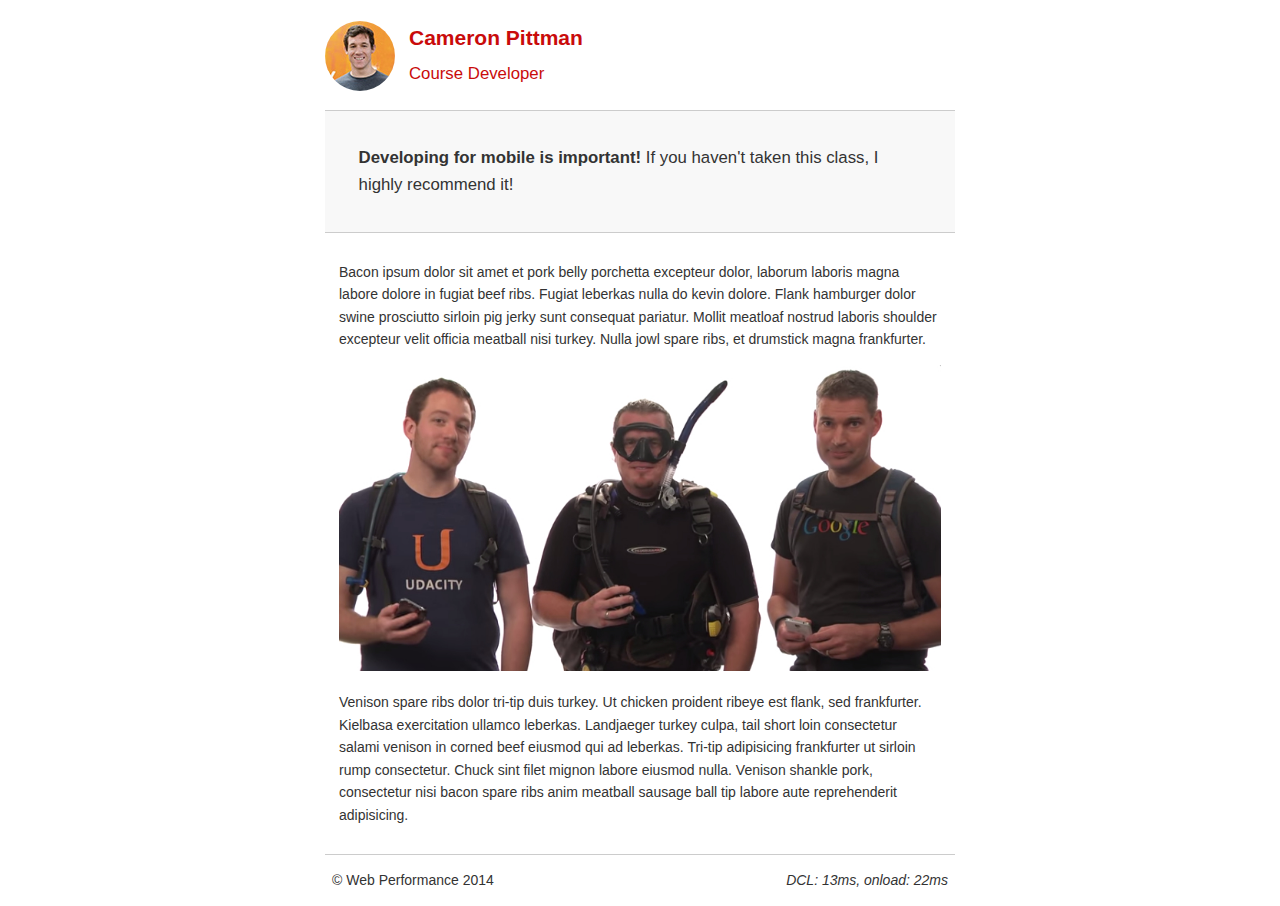
<file: project-mobile.html>
<!DOCTYPE html>
<html lang="en">
  <head>
    <meta charset="utf-8">
    <meta name="viewport" content="width=device-width, initial-scale=1">
    <meta name="description" content=" FILL ME IN ">
    <meta name="author" content=" FILL ME IN ">
    <title>Cameron Pitman: Portfolio</title>

    <!-- Hmm, what is the impact of web fonts on speed? Measure it... -->
    <!-- <link href="//fonts.googleapis.com/css?family=Open+Sans:400,700" rel="stylesheet"> -->

    <link href="css/style.css" rel="stylesheet">
    <link href="css/print.css" rel="stylesheet">

    <script>
      (function(w,g){w['GoogleAnalyticsObject']=g;
      w[g]=w[g]||function(){(w[g].q=w[g].q||[]).push(arguments)};w[g].l=1*new Date();})(window,'ga');

      // TODO: replace with your Google Analytics profile ID.
      ga('create', 'UA-XXXX-Y');
      ga('send', 'pageview');
    </script>
    <script src="http://www.google-analytics.com/analytics.js"></script>
    <script async src="js/perfmatters.js"></script>
  </head>

  <body>
    <header>
      <a href="/"><img src="img/profilepic.jpg"></a>
      <p>Cameron Pittman<br><span>Course Developer</span></p>
    </header>

    <div class="container">
      <div class="hero">
        <strong>Developing for mobile is important!</strong> If you haven't taken this class, I highly recommend it!
      </div>

      <div class="content">
        
        <p>Bacon ipsum dolor sit amet et pork belly porchetta excepteur dolor, laborum laboris magna labore dolore in fugiat beef ribs. Fugiat leberkas nulla do kevin dolore. Flank hamburger dolor swine prosciutto sirloin pig jerky sunt consequat pariatur. Mollit meatloaf nostrud laboris shoulder excepteur velit officia meatball nisi turkey. Nulla jowl spare ribs, et drumstick magna frankfurter.</p>

        <img src="img/mobilewebdev.jpg">

        <p>Venison spare ribs dolor tri-tip duis turkey. Ut chicken proident ribeye est flank, sed frankfurter. Kielbasa exercitation ullamco leberkas. Landjaeger turkey culpa, tail short loin consectetur salami venison in corned beef eiusmod qui ad leberkas. Tri-tip adipisicing frankfurter ut sirloin rump consectetur. Chuck sint filet mignon labore eiusmod nulla. Venison shankle pork, consectetur nisi bacon spare ribs anim meatball sausage ball tip labore aute reprehenderit adipisicing.</p>

    </div>

    <footer>
      <p>&copy; Web Performance 2014 <span id="crp-stats"></span></p>
    </footer>
  </body>
</html>
</file>
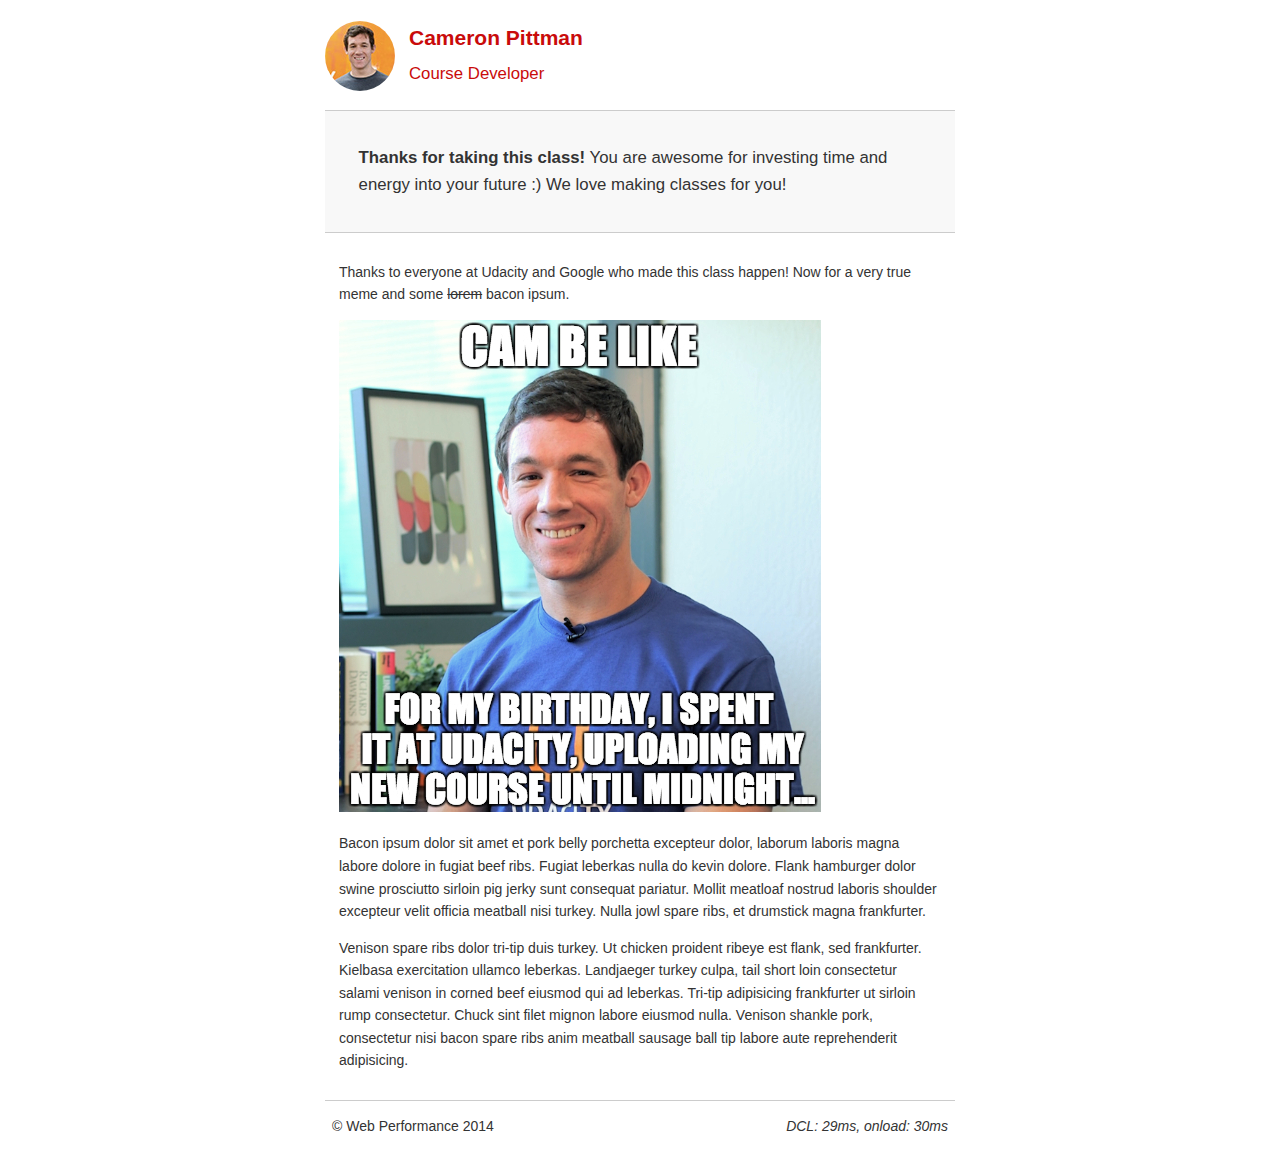
<file: project-webperf.html>
<!DOCTYPE html>
<html lang="en">
  <head>
    <meta charset="utf-8">
    <meta name="viewport" content="width=device-width, initial-scale=1">
    <meta name="description" content=" FILL ME IN ">
    <meta name="author" content=" FILL ME IN ">
    <title>Cameron Pitman: Portfolio</title>

    <!-- Hmm, what is the impact of web fonts on speed? Measure it... -->
    <!-- <link href="//fonts.googleapis.com/css?family=Open+Sans:400,700" rel="stylesheet"> -->

    <link href="css/style.css" rel="stylesheet">
    <link href="css/print.css" rel="stylesheet">

    <script>
      (function(w,g){w['GoogleAnalyticsObject']=g;
      w[g]=w[g]||function(){(w[g].q=w[g].q||[]).push(arguments)};w[g].l=1*new Date();})(window,'ga');

      // TODO: replace with your Google Analytics profile ID.
      ga('create', 'UA-XXXX-Y');
      ga('send', 'pageview');
    </script>
    <script src="http://www.google-analytics.com/analytics.js"></script>
    <script async src="js/perfmatters.js"></script>
  </head>

  <body>
    <header>
      <a href="/"><img src="img/profilepic.jpg"></a>
      <p>Cameron Pittman<br><span>Course Developer</span></p>
    </header>

    <div class="container">
      <div class="hero">
        <strong>Thanks for taking this class!</strong> You are awesome for investing time and energy into your future :) We love making classes for you!
      </div>

      <div class="content">
        
        <p>Thanks to everyone at Udacity and Google who made this class happen! Now for a very true meme and some <strike>lorem</strike> bacon ipsum.</p>

        <img src="img/cam_be_like.jpg">

        <p>Bacon ipsum dolor sit amet et pork belly porchetta excepteur dolor, laborum laboris magna labore dolore in fugiat beef ribs. Fugiat leberkas nulla do kevin dolore. Flank hamburger dolor swine prosciutto sirloin pig jerky sunt consequat pariatur. Mollit meatloaf nostrud laboris shoulder excepteur velit officia meatball nisi turkey. Nulla jowl spare ribs, et drumstick magna frankfurter.</p>

        <p>Venison spare ribs dolor tri-tip duis turkey. Ut chicken proident ribeye est flank, sed frankfurter. Kielbasa exercitation ullamco leberkas. Landjaeger turkey culpa, tail short loin consectetur salami venison in corned beef eiusmod qui ad leberkas. Tri-tip adipisicing frankfurter ut sirloin rump consectetur. Chuck sint filet mignon labore eiusmod nulla. Venison shankle pork, consectetur nisi bacon spare ribs anim meatball sausage ball tip labore aute reprehenderit adipisicing.</p>

    </div>

    <footer>
      <p>&copy; Web Performance 2014 <span id="crp-stats"></span></p>
    </footer>
  </body>
</html>
</file>
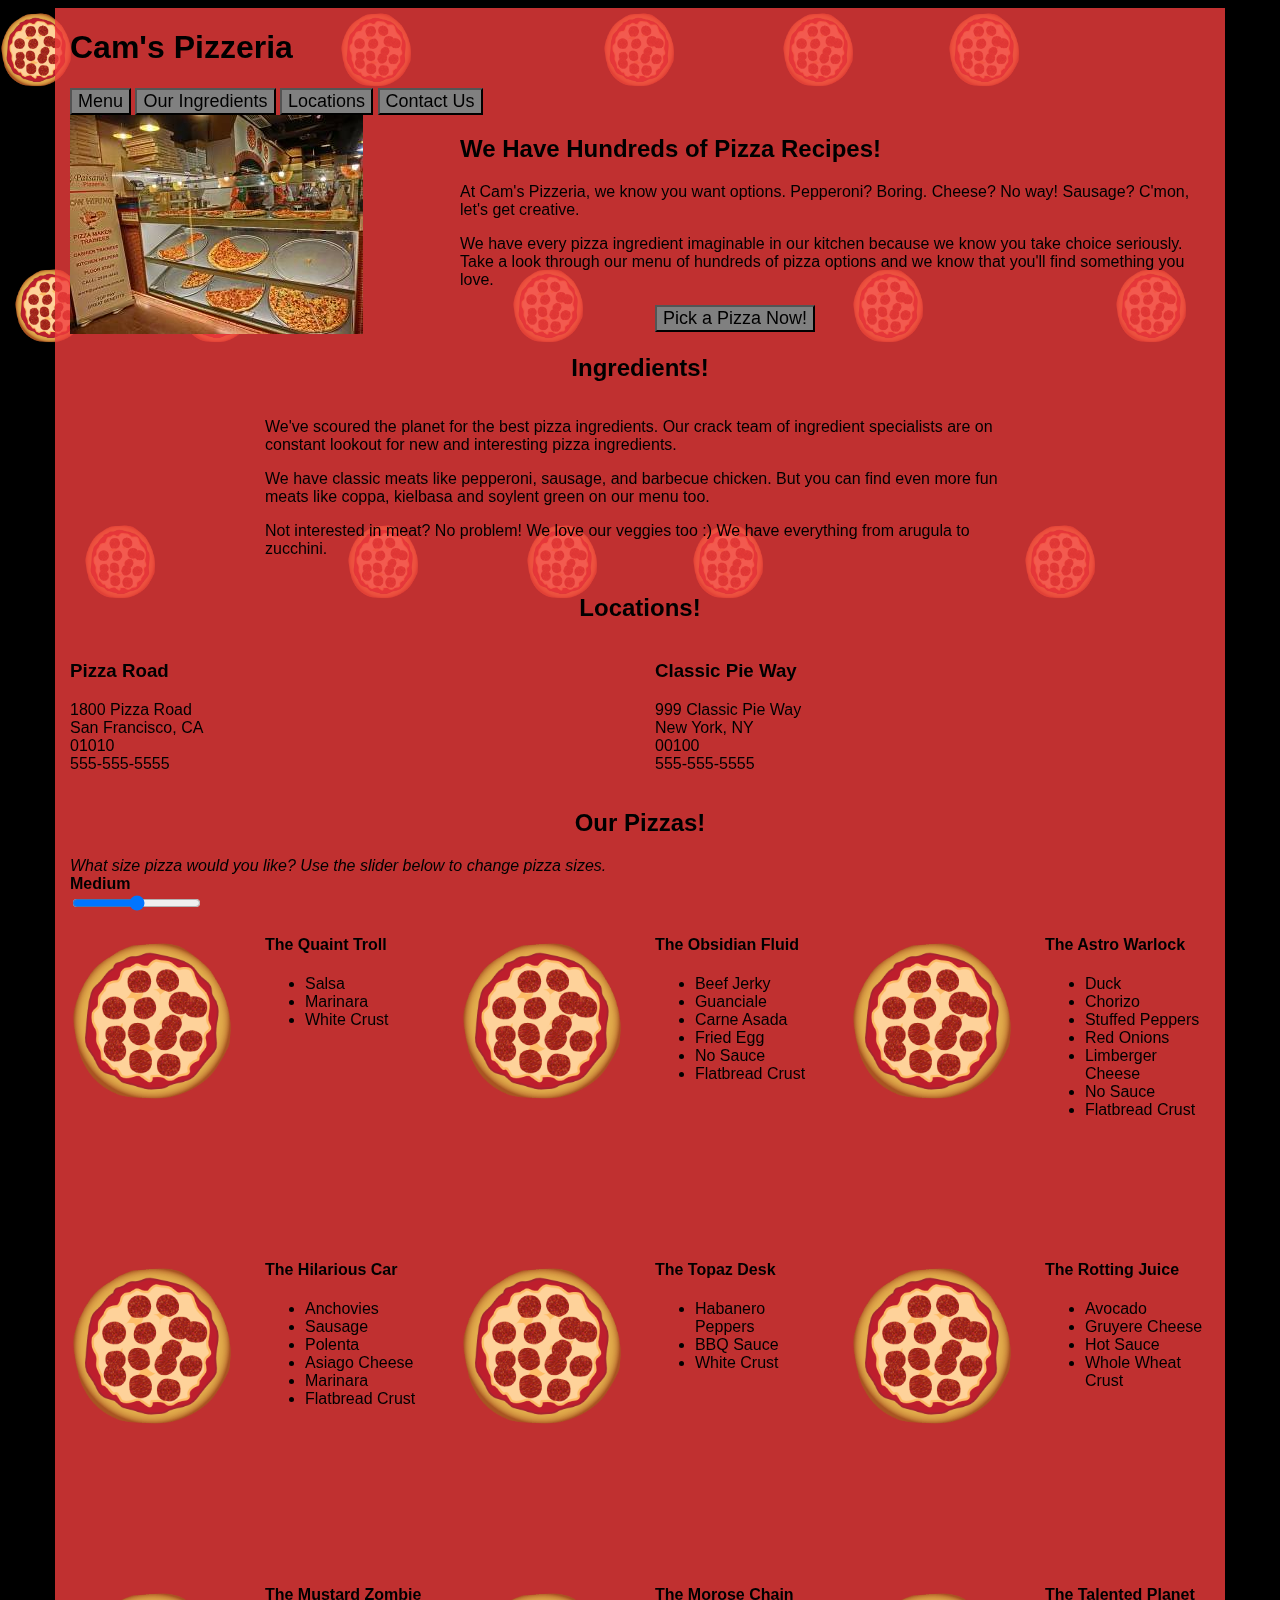
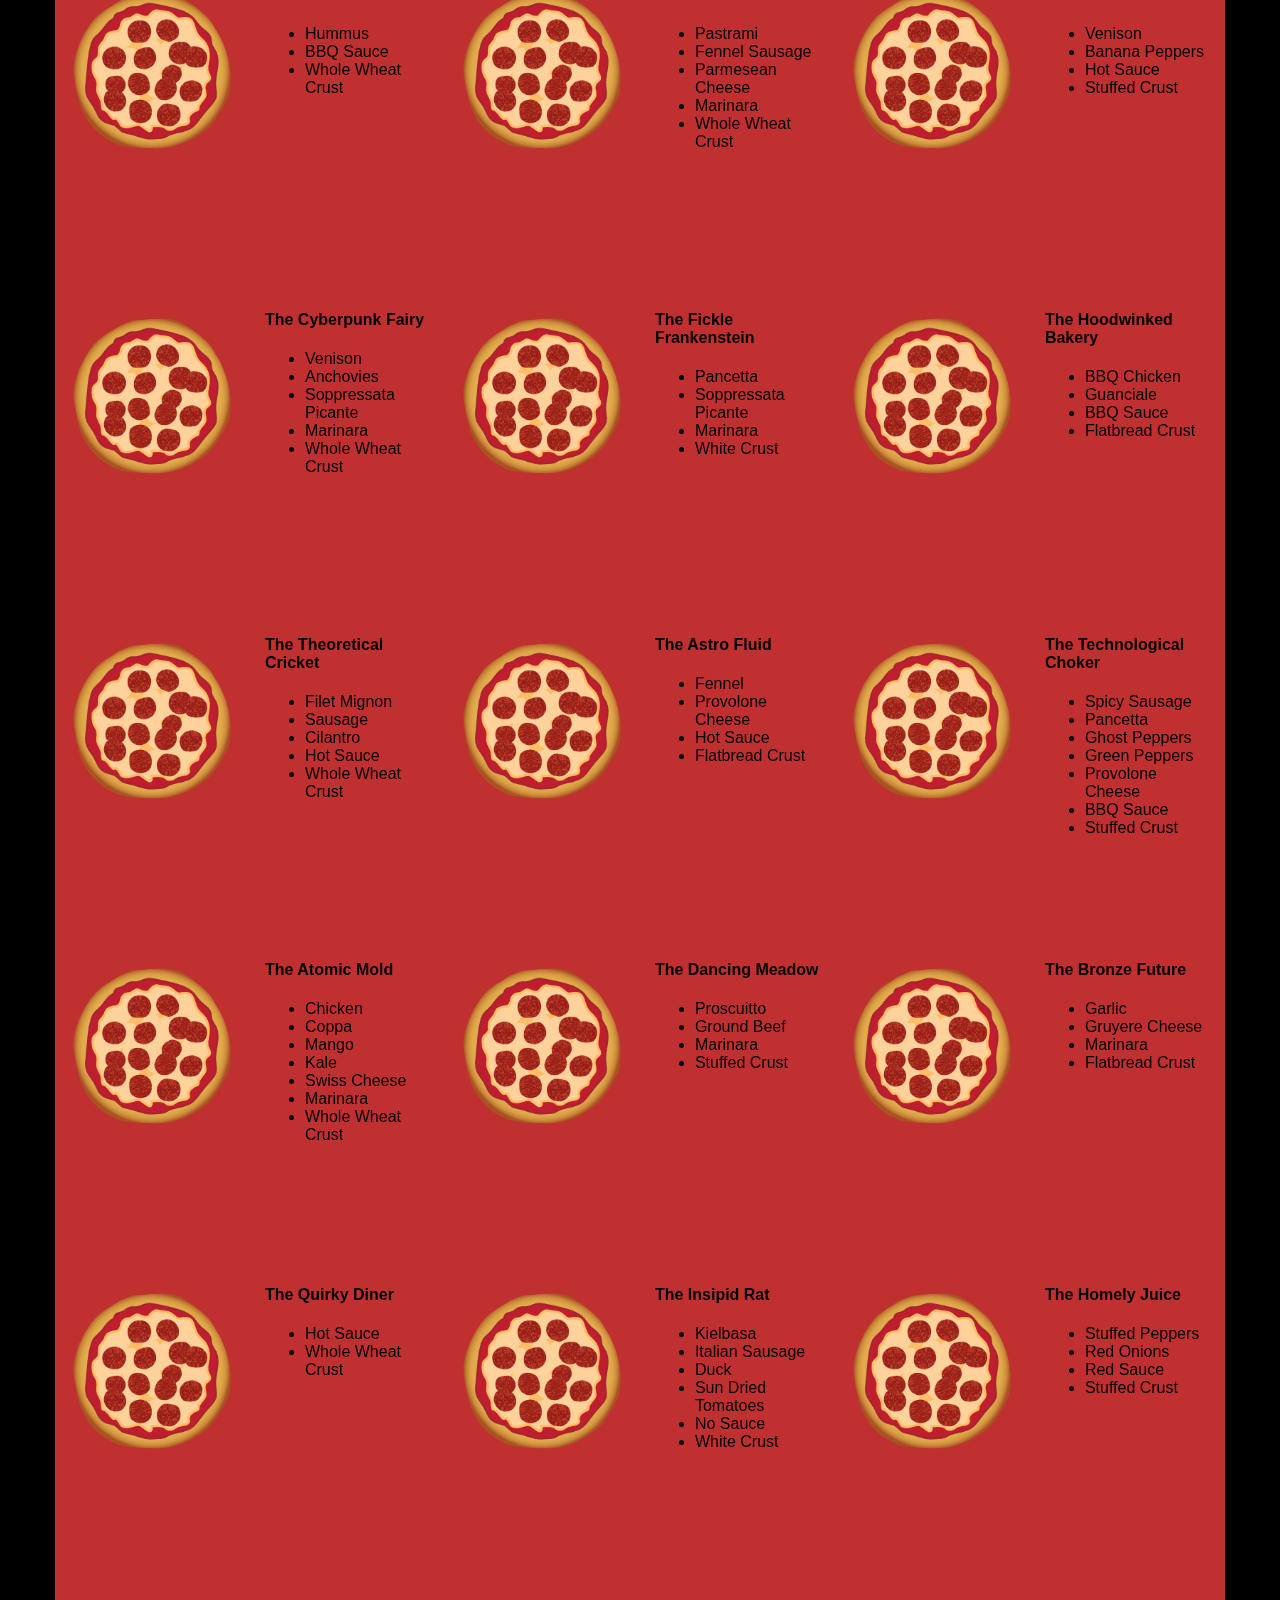
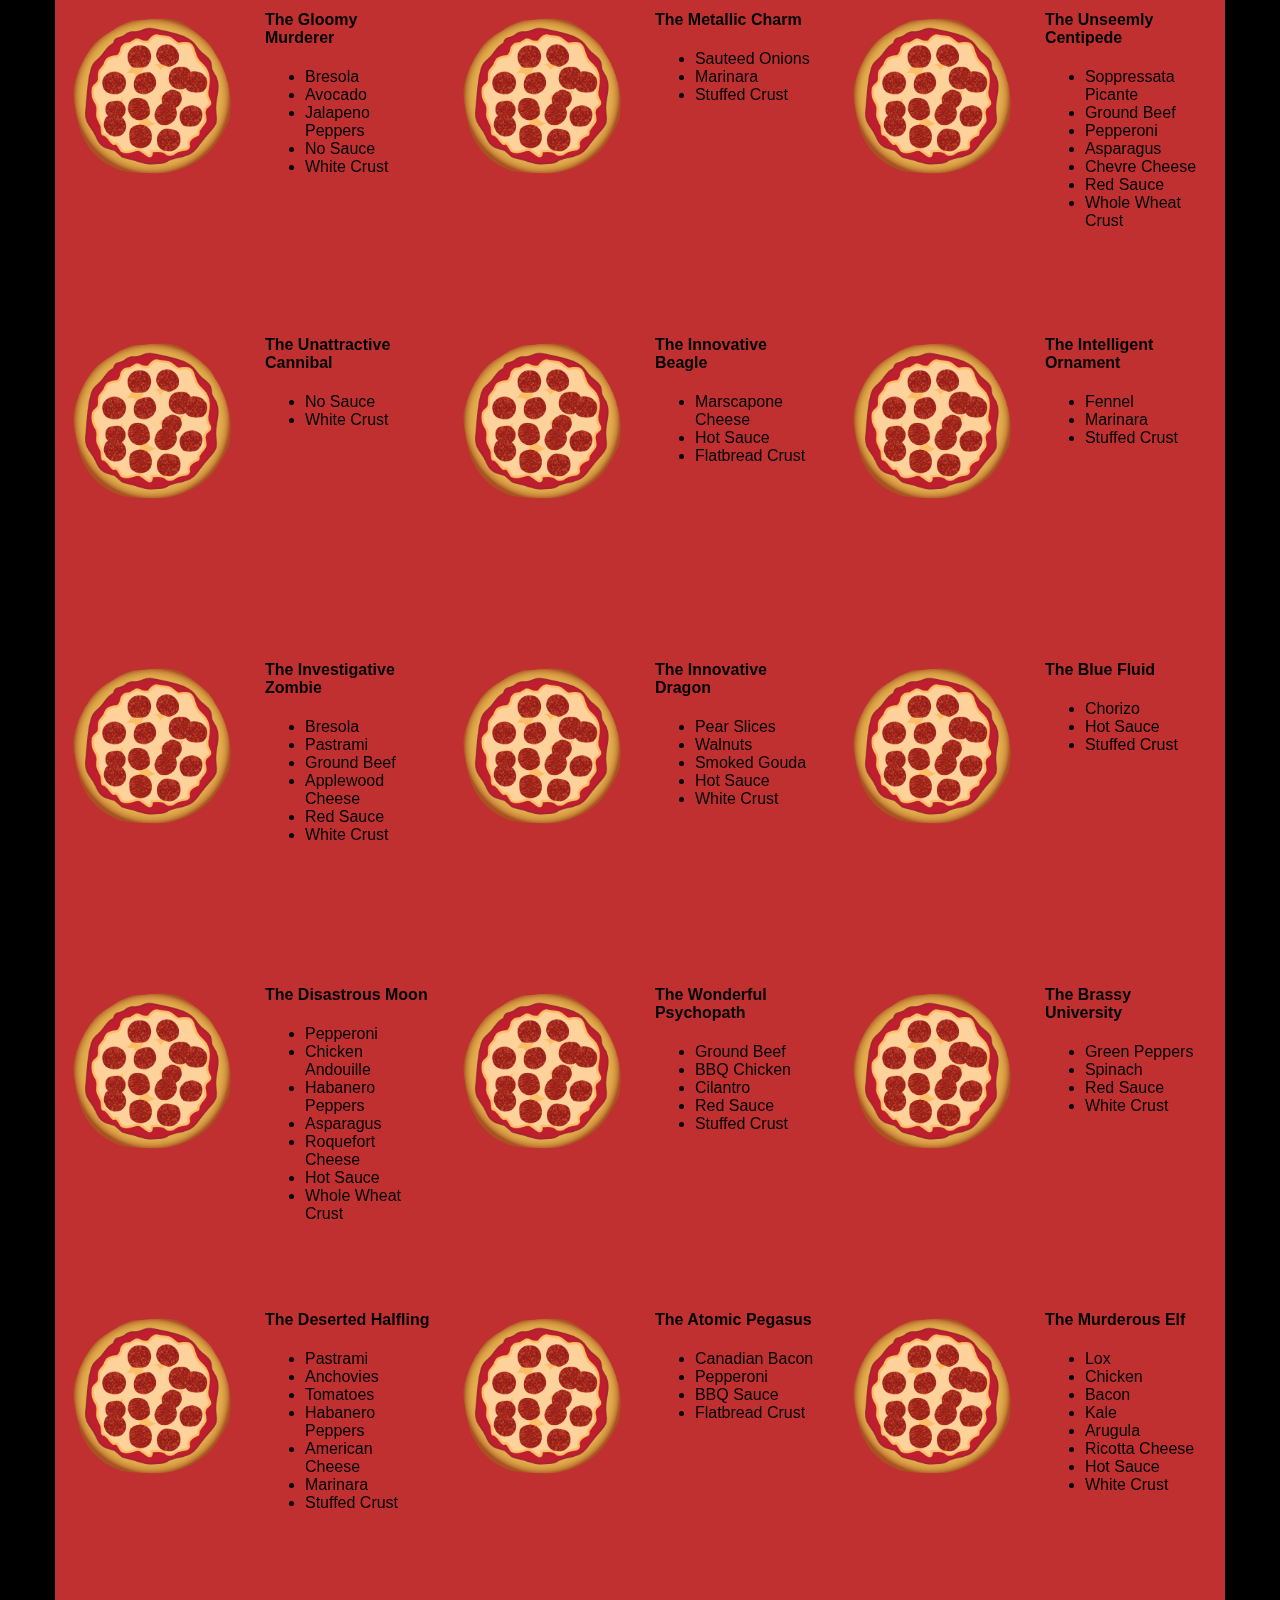
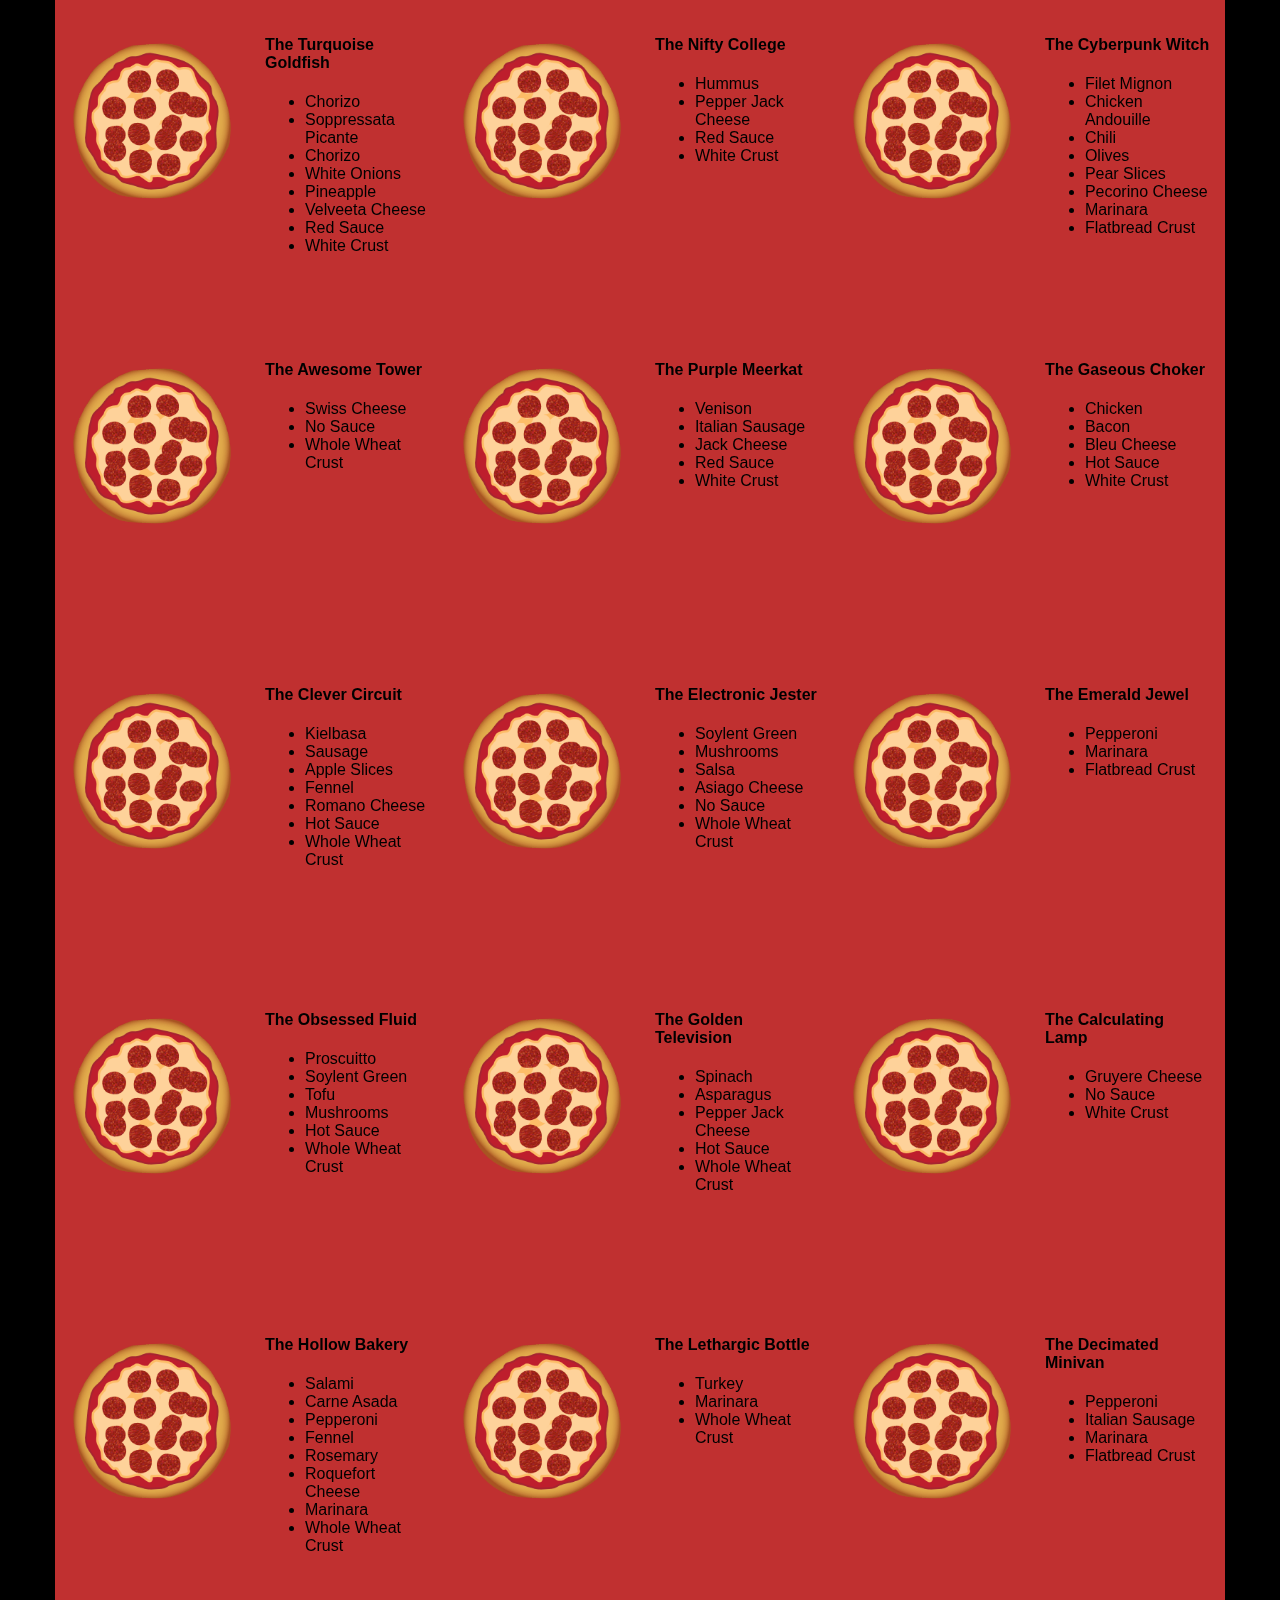
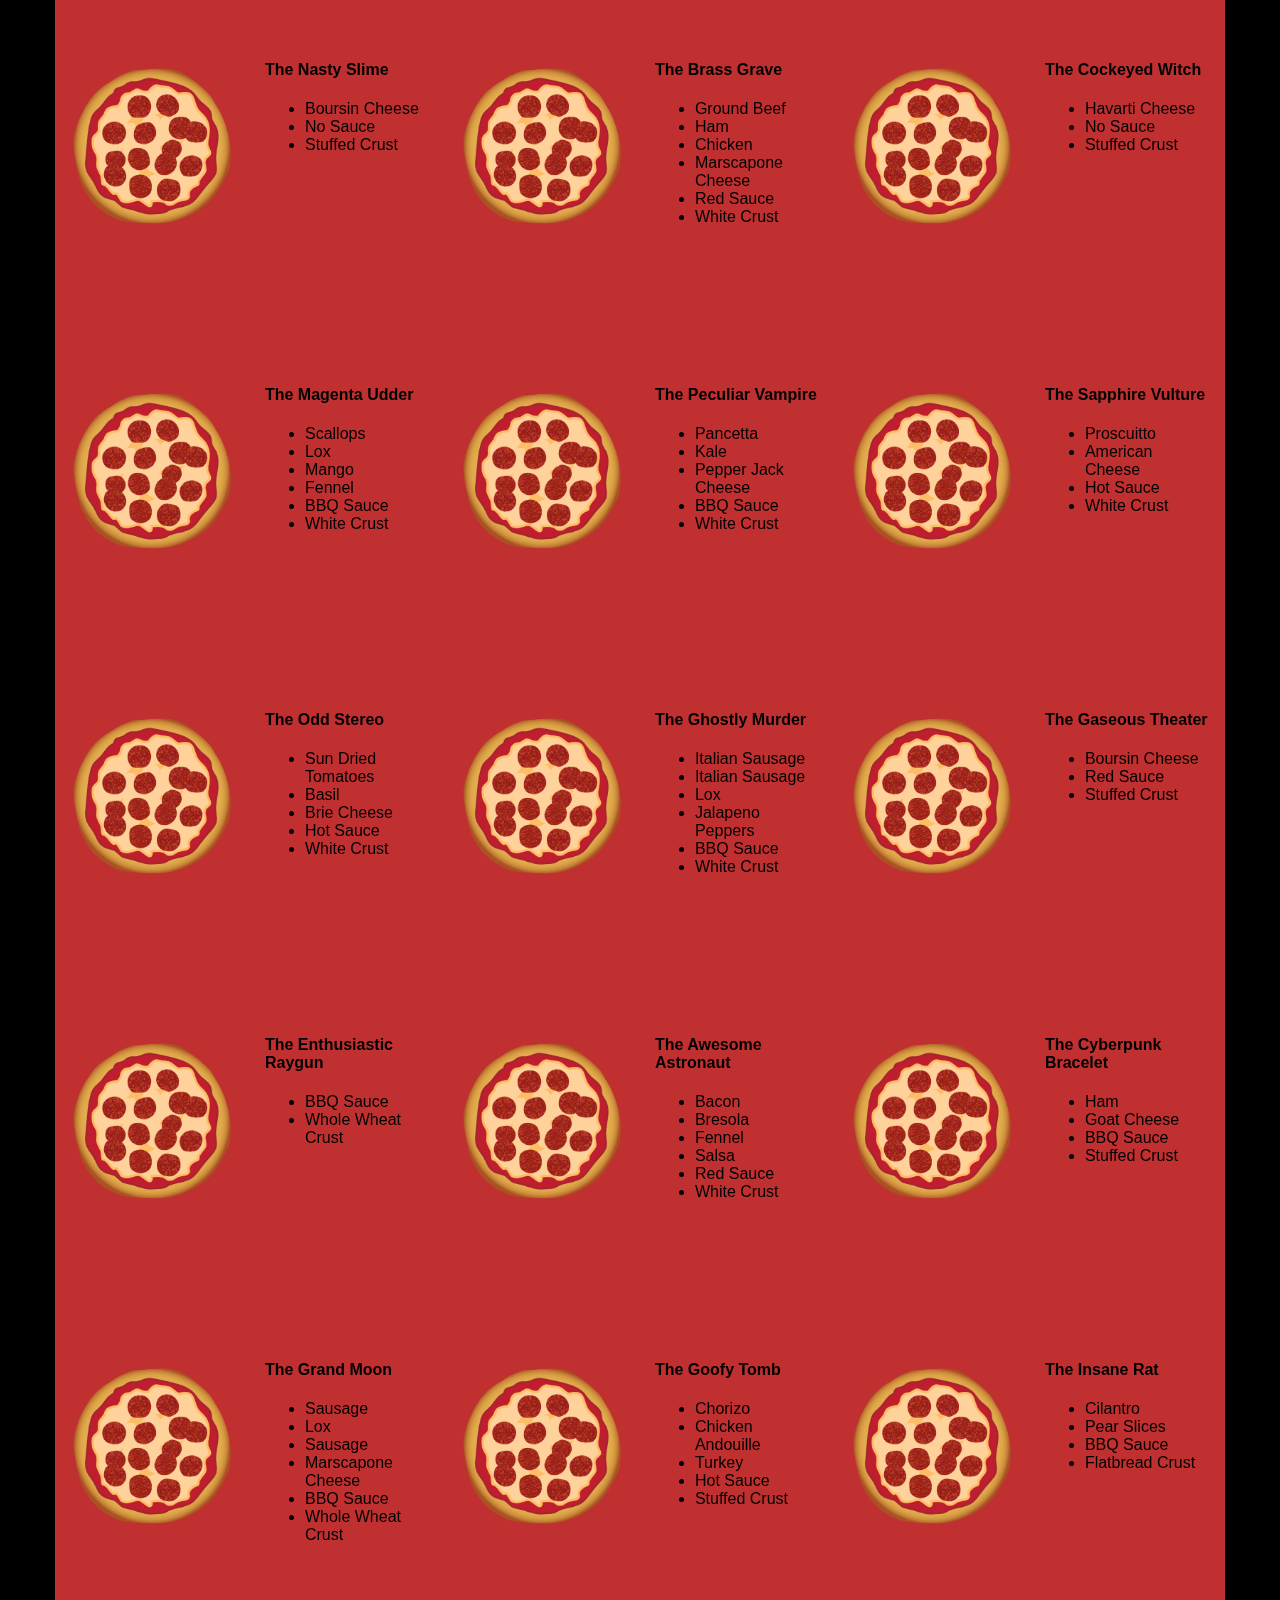
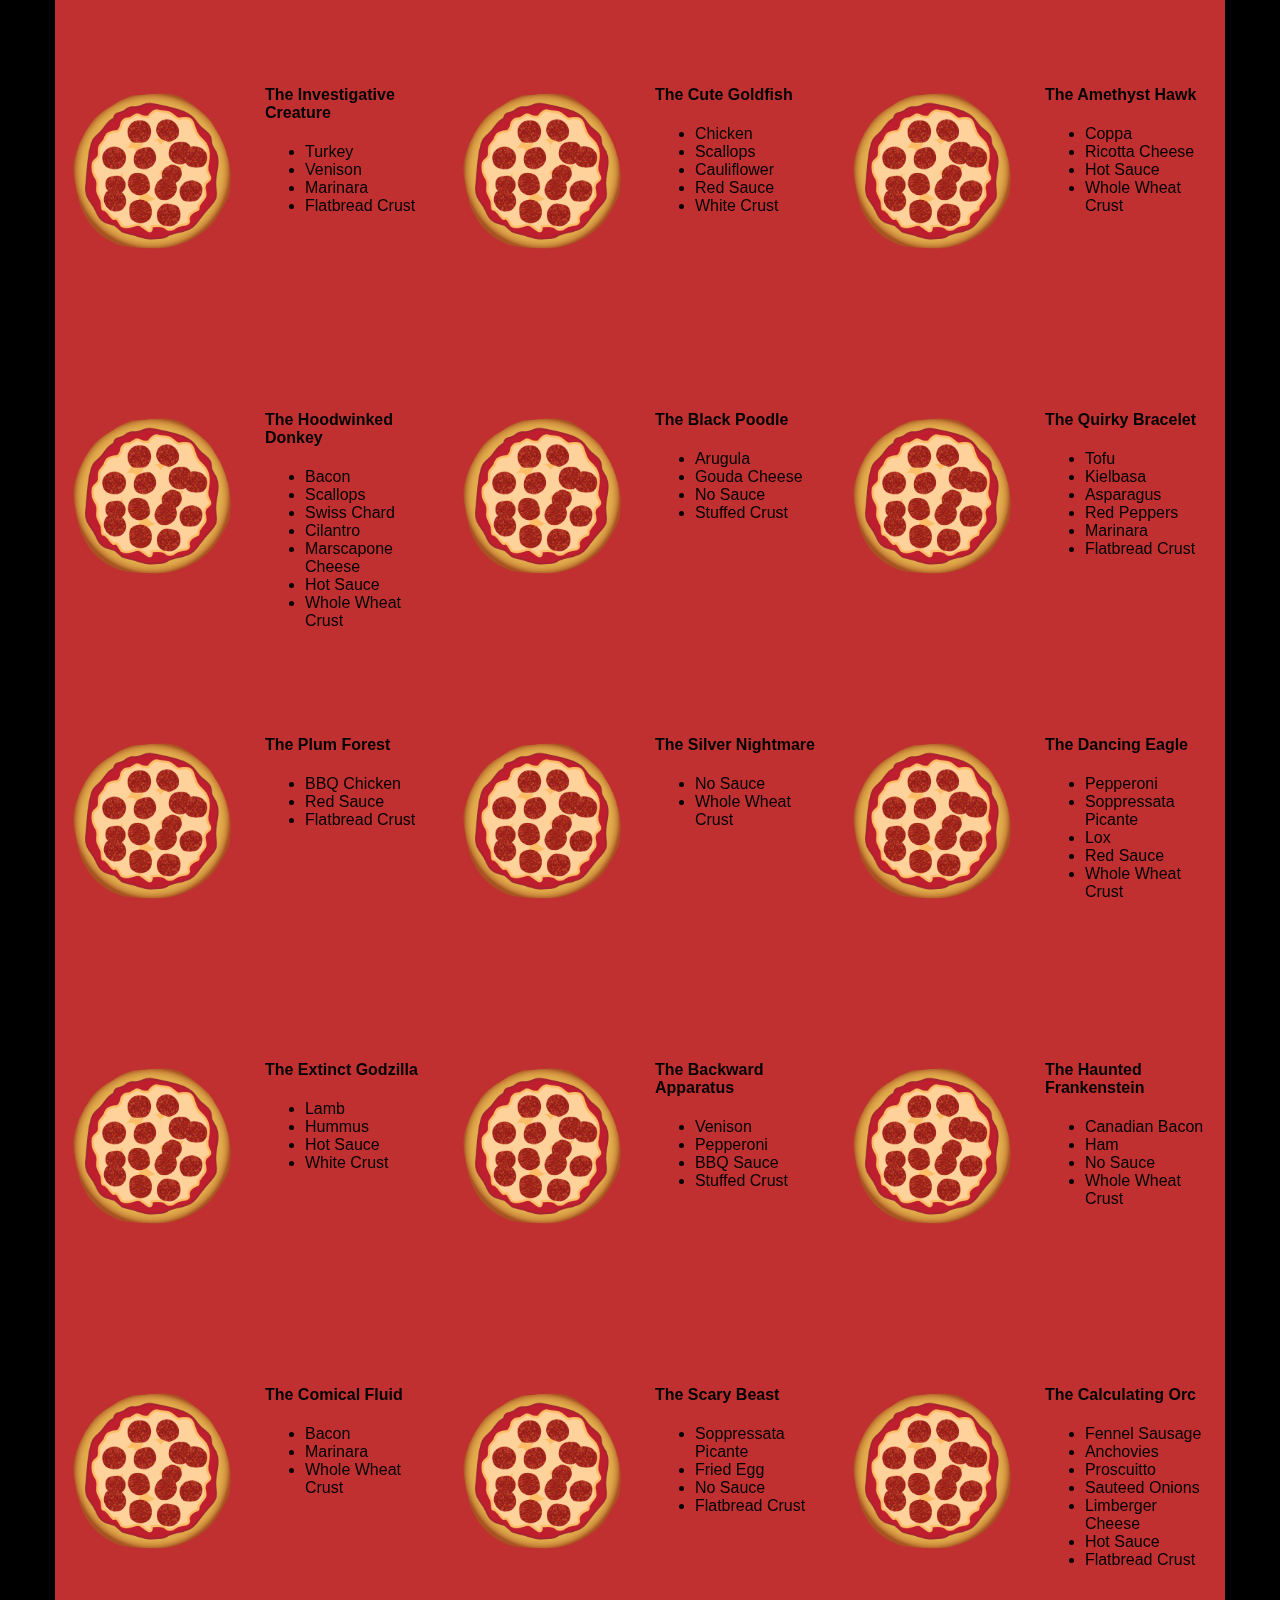
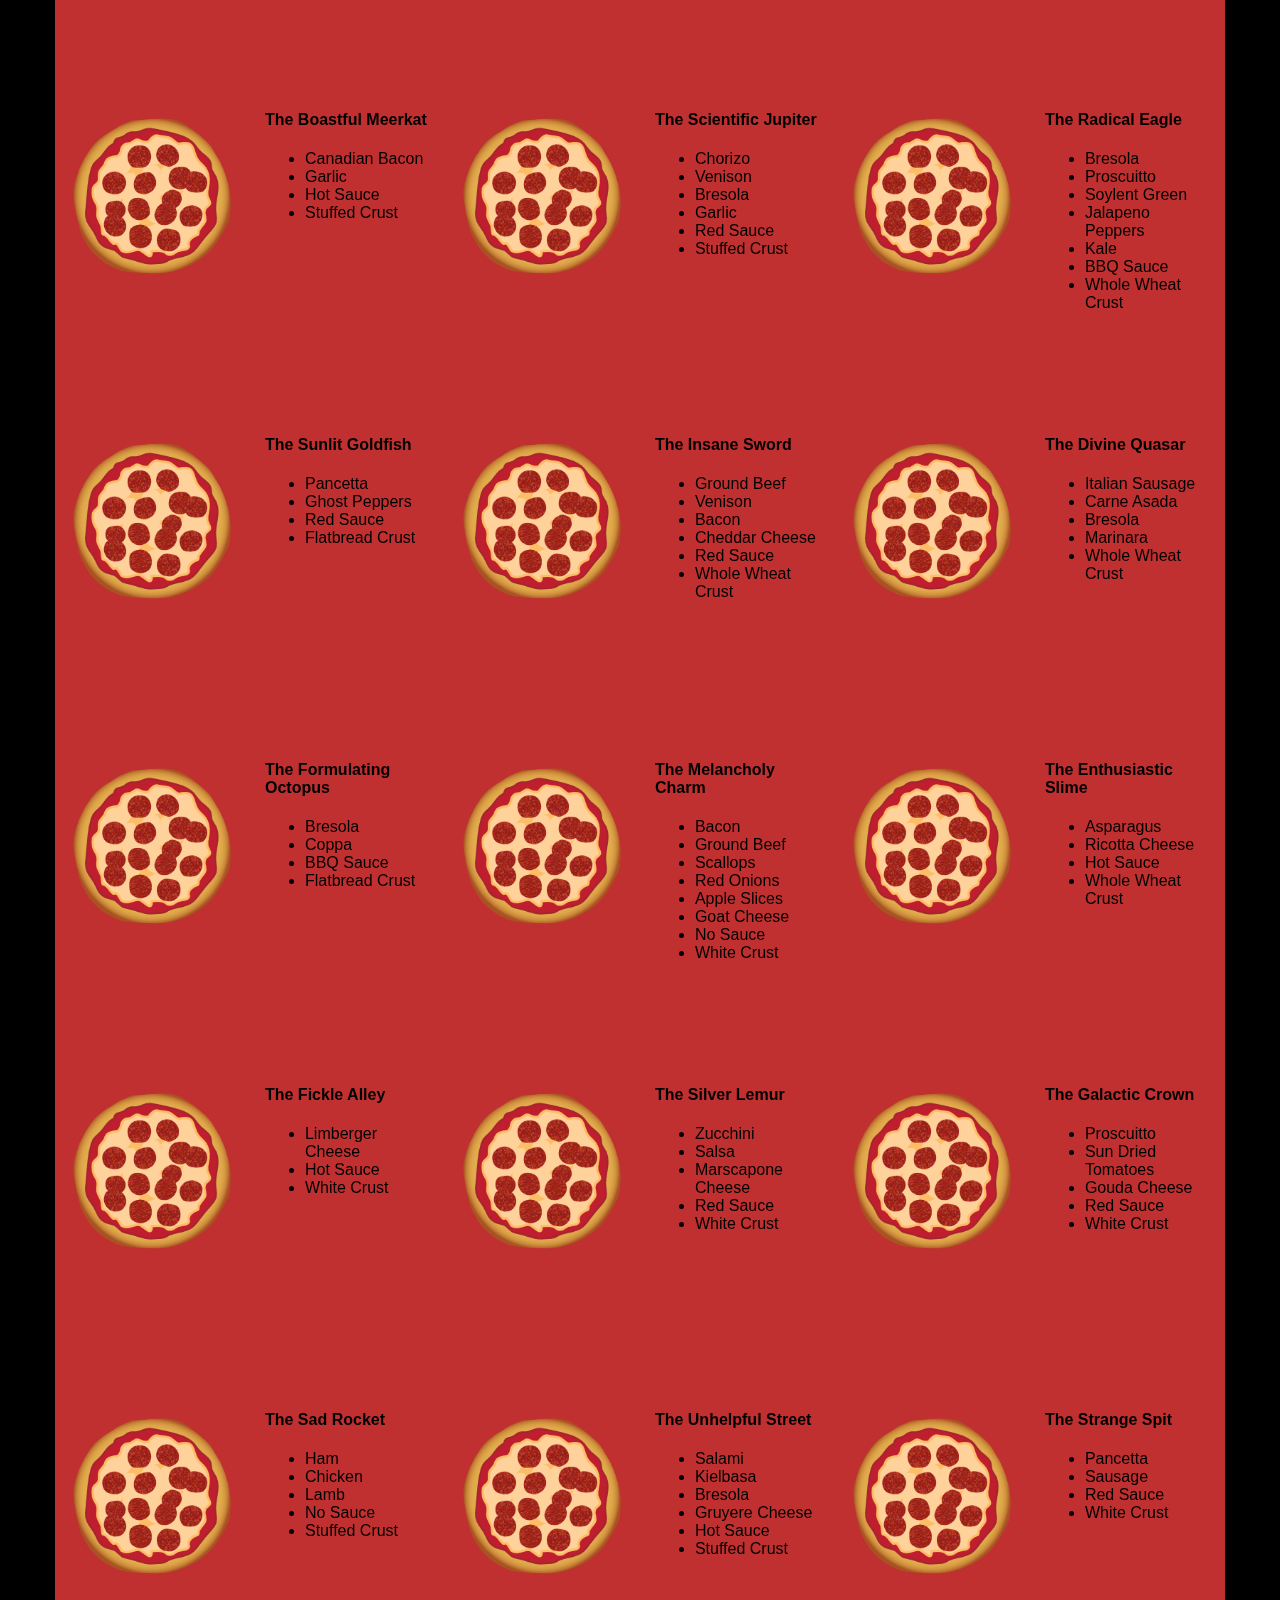
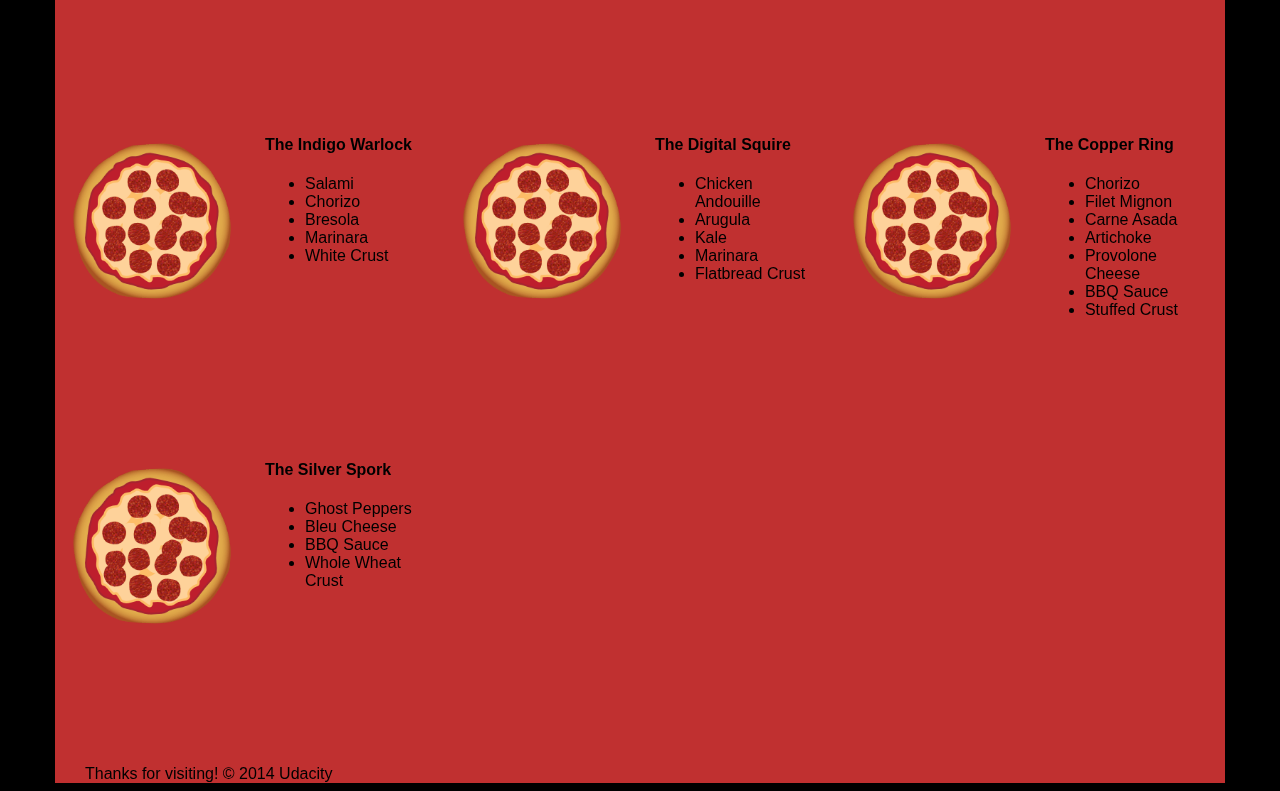
<file: views/pizza.html>
<!DOCTYPE HTML>
<html>
<head>  
  <!--- Inlined CSS from style.css to eliminate render blocking --->
  <style>
	* {
  		-webkit-box-sizing: border-box;
  		-moz-box-sizing: border-box;
  		-box-sizing: border-box;
	}

	body {
  		font-family: "Trebuchet MS", Helvetica, sans-serif;
  		background: black;
	}

	input {
  		background: grey;
  		font-size: 18px;
	}

	form {
  		display: inline-block;
	}

	.centered {
  		text-align: center;
	}

	#pizzaSize {
  		font-weight: 800;
	}

	.mover {
  		position: fixed;
  		z-index: -1;
  		will-change: transform;
	}

	.randomPizzaContainer {
  		float: left;
  		display: flex;
	}

	.randomPizzaContainer:after {
  		content: "";
  		display: table;
  		clear:both;
	}

 	.container {
  		background-color: rgba(240, 60, 60, 0.8);
	}	
  </style>
  <!--- added viewport for mobile devices --->
  <meta name=viewport content="width=device-width, initial-scale=1">
</head>

<body>
  <div class="container">
    <div id="header" class="row">
      <div class="col-md-6">
        <div class="row">
          <div class="col-md-12">
            <h1>Cam's Pizzeria</h1>
            <div class="row">
              <div id="menu" class="col-md-12">
                <form action="#randomPizzas">
                  <input type="submit" value="Menu">
                </form>
                <form action="#ingredients">
                  <input type="submit" value="Our Ingredients">
                </form>
                <form action="#locations">
                  <input type="submit" value="Locations">
                </form>
                <form action="#" onsubmit="alert('Thanks for clicking! This button doesn\'t do anything because this is a fake pizzeria :\)')">
                  <input type="submit" value="Contact Us">
                </form>
              </div>
            </div>
          </div>
        </div>
      </div>
      <div id="movingPizzas1" class="col-md-6">
      </div>
    </div>
    <div id="callToAction" class="row">
      <div class="col-md-4">
    	  <img src="images/pizzeria.jpg" class="img-responsive"> <!--Image credit to: http://commons.wikimedia.org/wiki/File:HK_TST_night_%E5%98%89%E8%98%AD%E9%81%93_Granville_Road_restaurant_Paisano's_Pizzeria_pizza_Dec-2013.JPG -->
      </div>
      <div class="col-md-8">
        <div class="row">
          <div class="col-md-12">
            <h2>We Have Hundreds of Pizza Recipes!</h2>            
            <p>At Cam's Pizzeria, we know you want options. Pepperoni? Boring. Cheese? No way! Sausage? C'mon, let's get creative.</p>

            <p>We have every pizza ingredient imaginable in our kitchen because we know you take choice seriously. Take a look through our menu of hundreds of pizza options and we know that you'll find something you love.</p>
          </div>
        </div>
        <div class="row">
          <div class="col-md-6 col-md-push-3">
            <form action="#randomPizzas">
              <input type="submit" value="Pick a Pizza Now!">
            </form>
          </div>
        </div>
      </div>
    </div>
    <div id="ingredients" class="row">
      <div class="col-md-8 col-md-push-2">
        <div class="row">
          <div class="col-md-12 centered">
            <h2>Ingredients!</h2>
          </div>
        </div>
        <div class="row">
          <div class="col-md-12">
            <p>We've scoured the planet for the best pizza ingredients. Our crack team of ingredient specialists are on constant lookout for new and interesting pizza ingredients.</p>

            <p>We have classic meats like pepperoni, sausage, and barbecue chicken. But you can find even more fun meats like coppa, kielbasa and soylent green on our menu too.</p>

            <p>Not interested in meat? No problem! We love our veggies too :) We have everything from arugula to zucchini.</p>
          </div>
        </div>
      </div>
    </div>
    <div id="locations" class="row">
      <div class="col-md-12">
        <h2 class="centered">Locations!</h2>
        <div class="row">
          <div class="col-md-6">
            <h3>Pizza Road</h3>
            <p>1800 Pizza Road<br>San Francisco, CA<br>01010<br>555-555-5555</p>
          </div>
          <div class="col-md-6">
            <h3>Classic Pie Way</h3>
            <p>999 Classic Pie Way<br>New York, NY<br>00100<br>555-555-5555</p>
          </div>
        </div>
      </div>
    </div>
    <div id="pizzaGenerator" class="row">
      <div class="col-md-12">
        <h2 style="text-align: center">Our Pizzas!</h2>
        <div class="row">
          <div class="col-md-12">
            <em>What size pizza would you like? Use the slider below to change pizza sizes.</em>
          </div>
          <div id="pizzaSize" class="col-md-6">Medium</div>
          <div class="col-md-12">
            <input id="sizeSlider" type="range" min="1" max="3" value="2" step="1" onchange="resizePizzas(this.value)"></input>
          </div>
        </div>
        <div id="randomPizzas" class="row">
        </div>
      </div>
    </div>
    <div id="footer" class="col-md-12">Thanks for visiting! &copy; 2014 Udacity</div>
  </div>
  	<!--- moved javascript and bootstrap to the bottom of the body to eliminate blocking --->
    <script async type="text/javascript" src="js/main.js"></script>
    <link rel="stylesheet" href="css/bootstrap.min.css">
</body>
</html>
</file>
<file: css/style.css>
html {
  font-size: 100%;
  overflow-y: scroll;
  -webkit-tap-highlight-color: rgba(0,0,0,0);
  -ms-text-size-adjust: 100%;
  -webkit-text-size-adjust: none;
}
body { margin: 0; font-size: 14px; line-height: 1.61; font-weight: 400; }
body, button, input, select, textarea { font-family: 'Open Sans', sans-serif; color: #333; }

a { color: #12C; }
a:visited { color: #61C; }
a:focus { outline: thin dotted; }
a:hover, a:active { color: #c00; outline: 0; }

b, strong { font-weight: bold; }
pre, code { font-family: monospace, monospace; font-size: 1em; }
ul, ol { margin: 1em 0; padding: 0 0 0 20px; }
img { border: 0; max-width: 100%; }

body { background: #fff; }
header, footer, .container { max-width: 45em; margin: 0 auto; }

header { padding: 0 0.5em; color: #C90B0B; }
header img { border-radius: 40px; float: left; }
header p { font-size:1.5em; font-weight: bold; padding-left: 4em;}
header p span { font-size: 0.8em; font-weight: normal;}

.hero { padding: 2em; background-color: #f8f8f8; font-size:1.2em;
  border-bottom: 1px solid #ccc;
  border-top: 1px solid #ccc;
}

.content { padding: 1em 1em; }
.content li { list-style-type: none; font-size: 1.1em;}
li img { float:left; padding-right: 1em; }
li p { font-size: 0.9em; font-style: italic; }

footer {
  padding: 0 0.5em;
  border-top: 1px solid #ccc;
}
footer span { float: right; font-style: italic; }

/* Smartphones (portrait) */
@media only screen and (max-width: 480px) {
  body { font-size: 12px;}
  header p { padding-left: 4.5em;}
}
</file>
<file: css/print.css>
@media print {
  * { background: transparent !important; color: black !important; text-shadow: none !important; filter:none !important; -ms-filter: none !important; }
  a, a:visited { color: #444 !important; text-decoration: underline; }
  a[href]:after { content: " (" attr(href) ")"; }
  tr, img { page-break-inside: avoid; }
  img { max-width: 100% !important; }
  @page { margin: 0.5cm; }
  p, h2, h3 { orphans: 3; widows: 3; }
  h2, h3{ page-break-after: avoid; }
}
</file>
